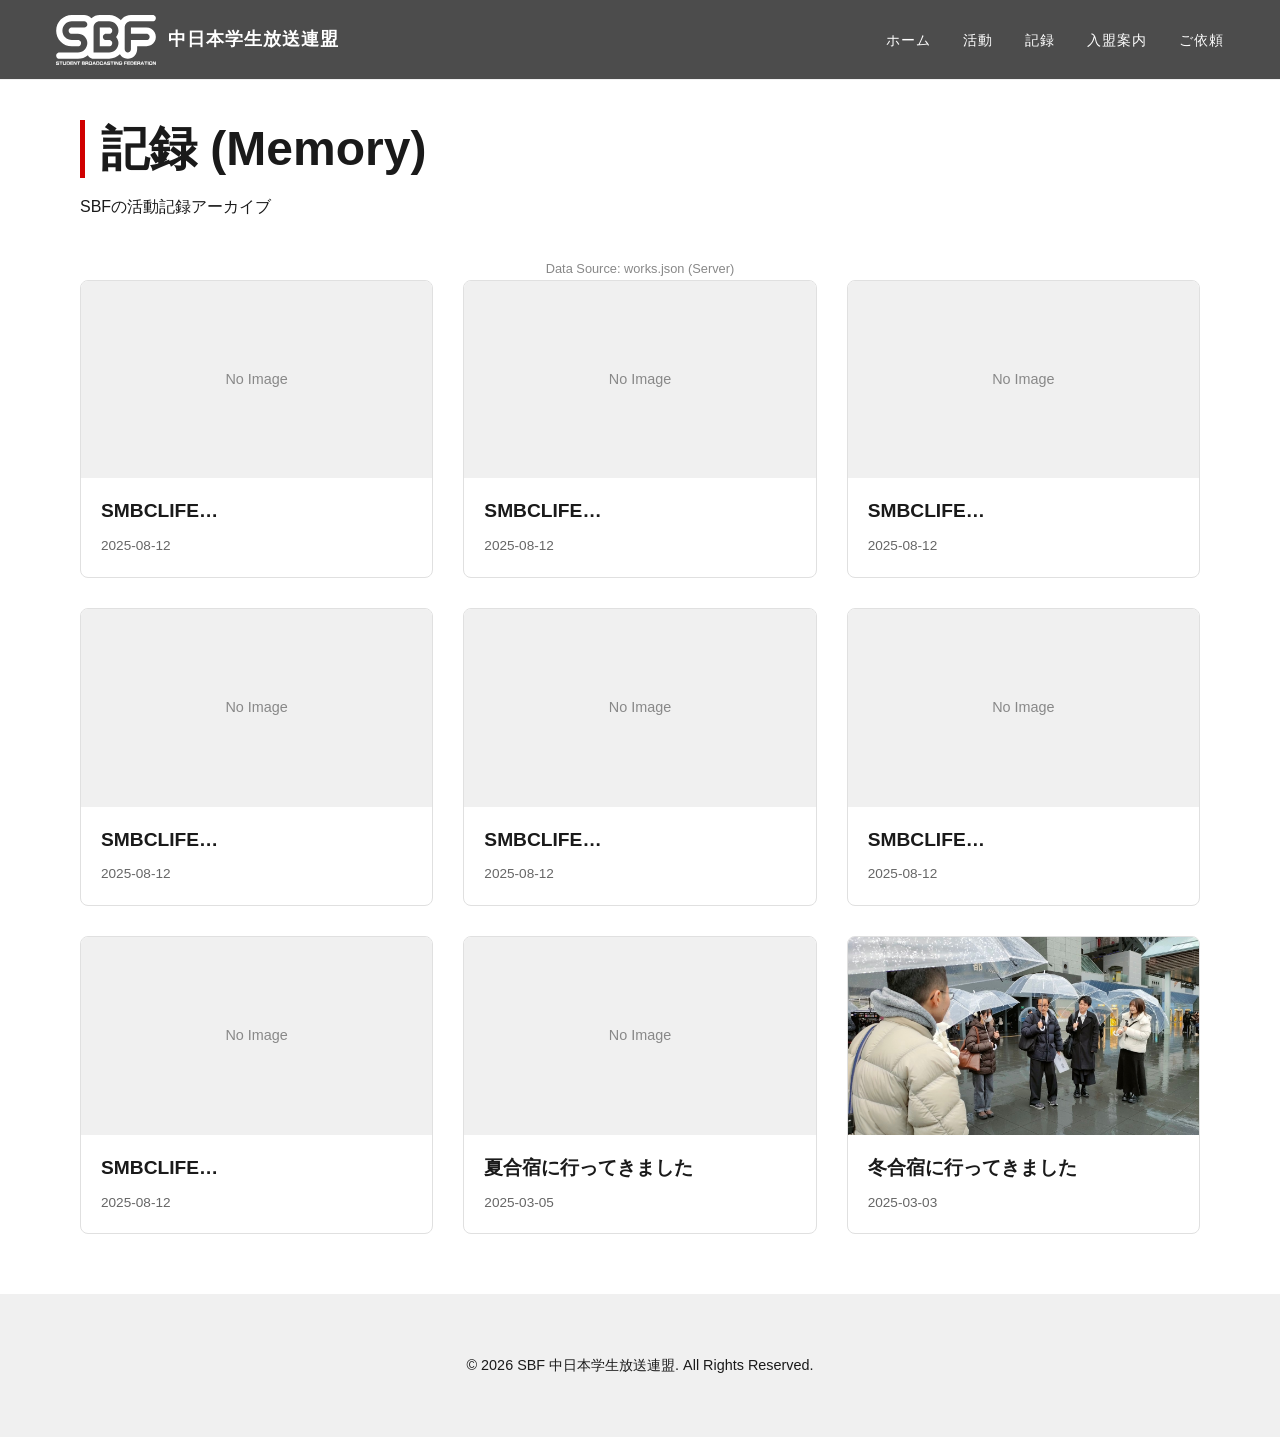
<file: memory/index.html>
<!DOCTYPE html>
<html lang="ja">

<head>
    <meta charset="UTF-8">
    <meta name="viewport" content="width=device-width, initial-scale=1.0">
    <title>記録 - SBF Memory</title>
    <link rel="stylesheet" href="../css/style.css">
    <link rel="stylesheet" href="memory.css">
</head>

<body>
    <header>
        <div class="container">
            <a href="../index.html" class="logo">
                <img src="../images/logo_toumei_white.svg" alt="SBF Logo" style="height: 50px; width: auto;">
                <span class="logo-text-ja">中日本学生放送連盟</span>
            </a>
            <button class="hamburger-menu" aria-label="Menu">
                <span></span>
                <span></span>
                <span></span>
            </button>
            <nav>
                <ul>
                    <li><a href="../index.html">ホーム</a></li>
                    <li class="dropdown">
                        <a href="../activity/index.html">活動</a>
                        <ul class="dropdown-menu">
                            <li><a href="../circles/announce.html">アナウンス研究会</a></li>
                            <li><a href="../circles/produce.html">プロデュース研究会</a></li>
                            <li><a href="../circles/technical.html">技術研究会</a></li>
                        </ul>
                    </li>
                    <li><a href="index.html">記録</a></li>
                    <li><a href="../guide/recruit.html">入盟案内</a></li>
                    <li><a href="../guide/request.html">ご依頼</a></li>
                </ul>
            </nav>
        </div>
    </header>

    <!-- Mobile Navigation (New Structure) -->
    <nav id="mobile-nav">
        <ul>
            <li><a href="../index.html">ホーム</a></li>
            <li><a href="../activity/index.html">活動</a></li>
            <li><a href="../circles/announce.html">アナウンス研究会</a></li>
            <li><a href="../circles/produce.html">プロデュース研究会</a></li>
            <li><a href="../circles/technical.html">技術研究会</a></li>
            <li><a href="../memory/index.html">記録</a></li>
            <li><a href="../guide/recruit.html">入盟案内</a></li>
            <li><a href="../guide/request.html">ご依頼</a></li>
        </ul>
    </nav>

    <div class="container" style="padding-top: 120px; padding-bottom: 60px;">
        <h1>記録 (Memory)</h1>
        <p style="margin-bottom: 40px;">SBFの活動記録アーカイブ</p>

        <div id="loading" class="text-center">Loading works...</div>
        <div id="error-message" class="text-center text-red" style="display: none;"></div>

        <div id="works-grid" class="works-grid">
            <!-- JS renders cards here -->
        </div>
    </div>

    <!-- Modal Container -->
    <div id="modal-overlay" class="modal-overlay">
        <div class="modal-content">
            <button id="modal-close" class="modal-close">&times;</button>
            <h2 id="modal-title">Title</h2>
            <p id="modal-date" class="text-gray" style="margin-bottom: 15px;">2024-01-01</p>
            <div id="modal-description" class="modal-description">
                <!-- Description content -->
            </div>
            <div id="modal-links" class="modal-links">
                <!-- Links -->
            </div>
        </div>
    </div>



    <footer>
        <div class="container text-center">
            <p>&copy; 2026 SBF 中日本学生放送連盟. All Rights Reserved.</p>
        </div>
    </footer>

    <script src="memory.js"></script>
    <script src="../js/main.js"></script>
</body>

</html>
</file>
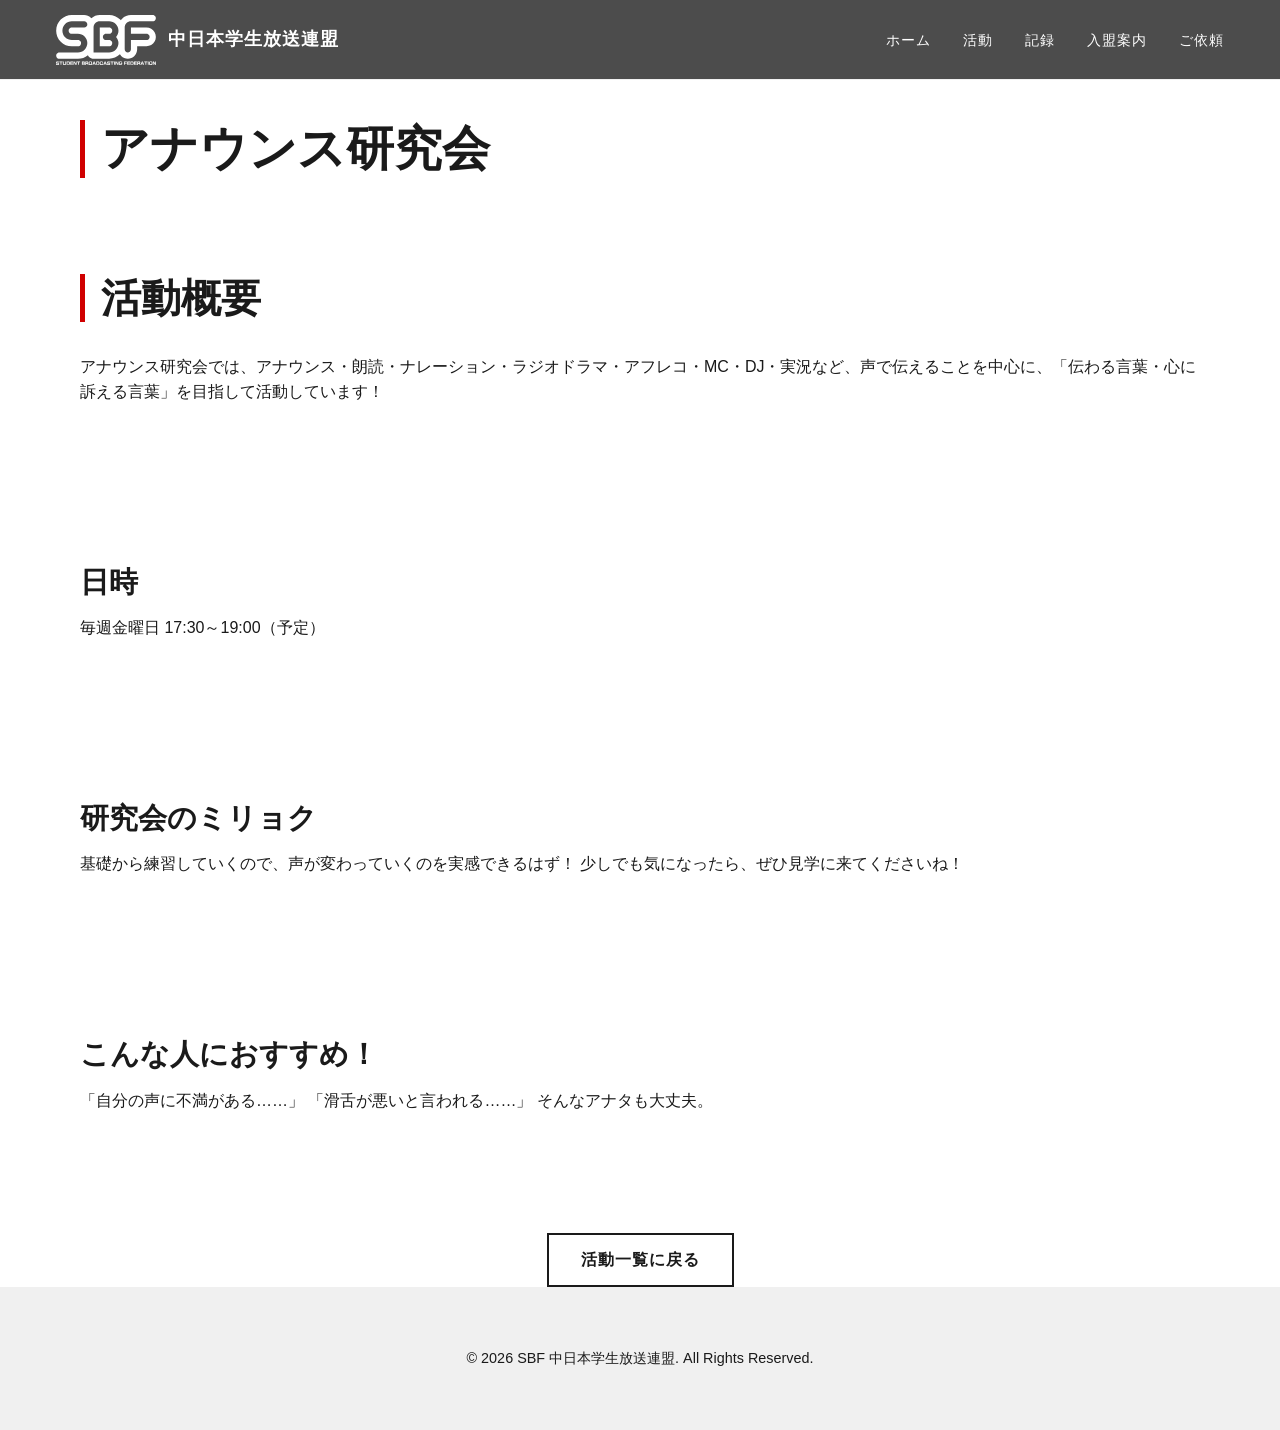
<file: circles/announce.html>
<!DOCTYPE html>
<html lang="ja">

<head>
    <meta charset="UTF-8">
    <meta name="viewport" content="width=device-width, initial-scale=1.0">
    <title>アナウンス研究会 - SBF</title>
    <link rel="stylesheet" href="../css/style.css">
</head>

<body>
    <header>
        <div class="container">
            <a href="../index.html" class="logo">
                <img src="../images/logo_toumei_white.svg" alt="SBF Logo" style="height: 50px; width: auto;">
                <span class="logo-text-ja">中日本学生放送連盟</span>
            </a>
            <button class="hamburger-menu" aria-label="Menu">
                <span></span>
                <span></span>
                <span></span>
            </button>
            <nav>
                <ul>
                    <li><a href="../index.html">ホーム</a></li>
                    <li class="dropdown">
                        <a href="../activity/index.html">活動</a>
                        <ul class="dropdown-menu">
                            <li><a href="announce.html">アナウンス研究会</a></li>
                            <li><a href="produce.html">プロデュース研究会</a></li>
                            <li><a href="technical.html">技術研究会</a></li>
                        </ul>
                    </li>
                    <li><a href="../memory/index.html">記録</a></li>
                    <li><a href="../guide/recruit.html">入盟案内</a></li>
                    <li><a href="../guide/request.html">ご依頼</a></li>
                </ul>
            </nav>
        </div>
    </header>

    <!-- Mobile Navigation (New Structure) -->
    <nav id="mobile-nav">
        <ul>
            <li><a href="../index.html">ホーム</a></li>
            <li><a href="../activity/index.html">活動</a></li>
            <li><a href="../circles/announce.html">アナウンス研究会</a></li>
            <li><a href="../circles/produce.html">プロデュース研究会</a></li>
            <li><a href="../circles/technical.html">技術研究会</a></li>
            <li><a href="../memory/index.html">記録</a></li>
            <li><a href="../guide/recruit.html">入盟案内</a></li>
            <li><a href="../guide/request.html">ご依頼</a></li>
        </ul>
    </nav>

    <div class="container" style="padding-top: 120px;">
        <h1>アナウンス研究会</h1>

        <section>
            <h2>活動概要</h2>
            <p>アナウンス研究会では、アナウンス・朗読・ナレーション・ラジオドラマ・アフレコ・MC・DJ・実況など、声で伝えることを中心に、「伝わる言葉・心に訴える言葉」を目指して活動しています！</p>
        </section>

        <section>
            <h3>日時</h3>
            <p>毎週金曜日 17:30～19:00（予定）</p>
        </section>

        <section>
            <h3>研究会のミリョク</h3>
            <p>基礎から練習していくので、声が変わっていくのを実感できるはず！ 少しでも気になったら、ぜひ見学に来てくださいね！</p>
        </section>

        <section>
            <h3>こんな人におすすめ！</h3>
            <p>「自分の声に不満がある……」 「滑舌が悪いと言われる……」 そんなアナタも大丈夫。</p>
        </section>

        <div style="margin-top: 40px; text-align: center;">
            <a href="../activity/index.html" class="btn">活動一覧に戻る</a>
        </div>
    </div>



    <footer>
        <div class="container text-center">
            <p>&copy; 2026 SBF 中日本学生放送連盟. All Rights Reserved.</p>
        </div>
    </footer>
    <script src="../js/main.js"></script>
</body>

</html>
</file>
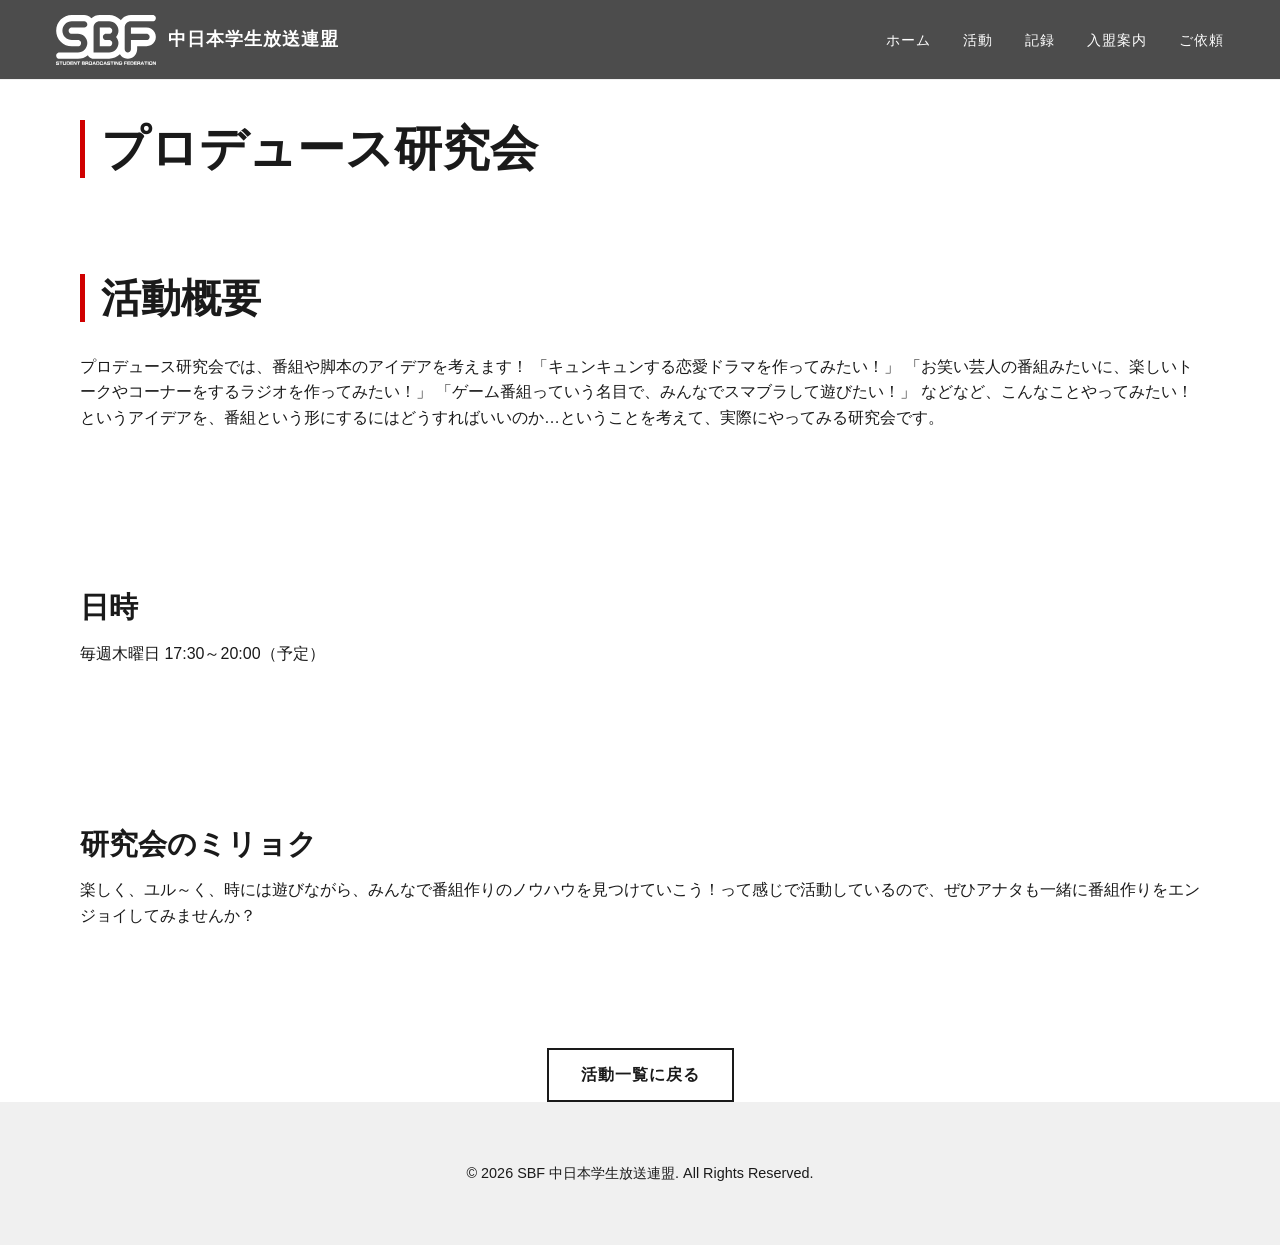
<file: circles/produce.html>
<!DOCTYPE html>
<html lang="ja">

<head>
    <meta charset="UTF-8">
    <meta name="viewport" content="width=device-width, initial-scale=1.0">
    <title>プロデュース研究会 - SBF</title>
    <link rel="stylesheet" href="../css/style.css">
</head>

<body>
    <header>
        <div class="container">
            <a href="../index.html" class="logo">
                <img src="../images/logo_toumei_white.svg" alt="SBF Logo" style="height: 50px; width: auto;">
                <span class="logo-text-ja">中日本学生放送連盟</span>
            </a>
            <button class="hamburger-menu" aria-label="Menu">
                <span></span>
                <span></span>
                <span></span>
            </button>
            <nav>
                <ul>
                    <li><a href="../index.html">ホーム</a></li>
                    <li class="dropdown">
                        <a href="../activity/index.html">活動</a>
                        <ul class="dropdown-menu">
                            <li><a href="announce.html">アナウンス研究会</a></li>
                            <li><a href="produce.html">プロデュース研究会</a></li>
                            <li><a href="technical.html">技術研究会</a></li>
                        </ul>
                    </li>
                    <li><a href="../memory/index.html">記録</a></li>
                    <li><a href="../guide/recruit.html">入盟案内</a></li>
                    <li><a href="../guide/request.html">ご依頼</a></li>
                </ul>
            </nav>
        </div>
    </header>

    <!-- Mobile Navigation (New Structure) -->
    <nav id="mobile-nav">
        <ul>
            <li><a href="../index.html">ホーム</a></li>
            <li><a href="../activity/index.html">活動</a></li>
            <li><a href="../circles/announce.html">アナウンス研究会</a></li>
            <li><a href="../circles/produce.html">プロデュース研究会</a></li>
            <li><a href="../circles/technical.html">技術研究会</a></li>
            <li><a href="../memory/index.html">記録</a></li>
            <li><a href="../guide/recruit.html">入盟案内</a></li>
            <li><a href="../guide/request.html">ご依頼</a></li>
        </ul>
    </nav>

    <div class="container" style="padding-top: 120px;">
        <h1>プロデュース研究会</h1>

        <section>
            <h2>活動概要</h2>
            <p>プロデュース研究会では、番組や脚本のアイデアを考えます！ 「キュンキュンする恋愛ドラマを作ってみたい！」 「お笑い芸人の番組みたいに、楽しいトークやコーナーをするラジオを作ってみたい！」
                「ゲーム番組っていう名目で、みんなでスマブラして遊びたい！」 などなど、こんなことやってみたい！というアイデアを、番組という形にするにはどうすればいいのか…ということを考えて、実際にやってみる研究会です。
            </p>
        </section>

        <section>
            <h3>日時</h3>
            <p>毎週木曜日 17:30～20:00（予定）</p>
        </section>

        <section>
            <h3>研究会のミリョク</h3>
            <p>楽しく、ユル～く、時には遊びながら、みんなで番組作りのノウハウを見つけていこう！って感じで活動しているので、ぜひアナタも一緒に番組作りをエンジョイしてみませんか？</p>
        </section>

        <div style="margin-top: 40px; text-align: center;">
            <a href="../activity/index.html" class="btn">活動一覧に戻る</a>
        </div>
    </div>



    <footer>
        <div class="container text-center">
            <p>&copy; 2026 SBF 中日本学生放送連盟. All Rights Reserved.</p>
        </div>
    </footer>
    <script src="../js/main.js"></script>
</body>

</html>
</file>
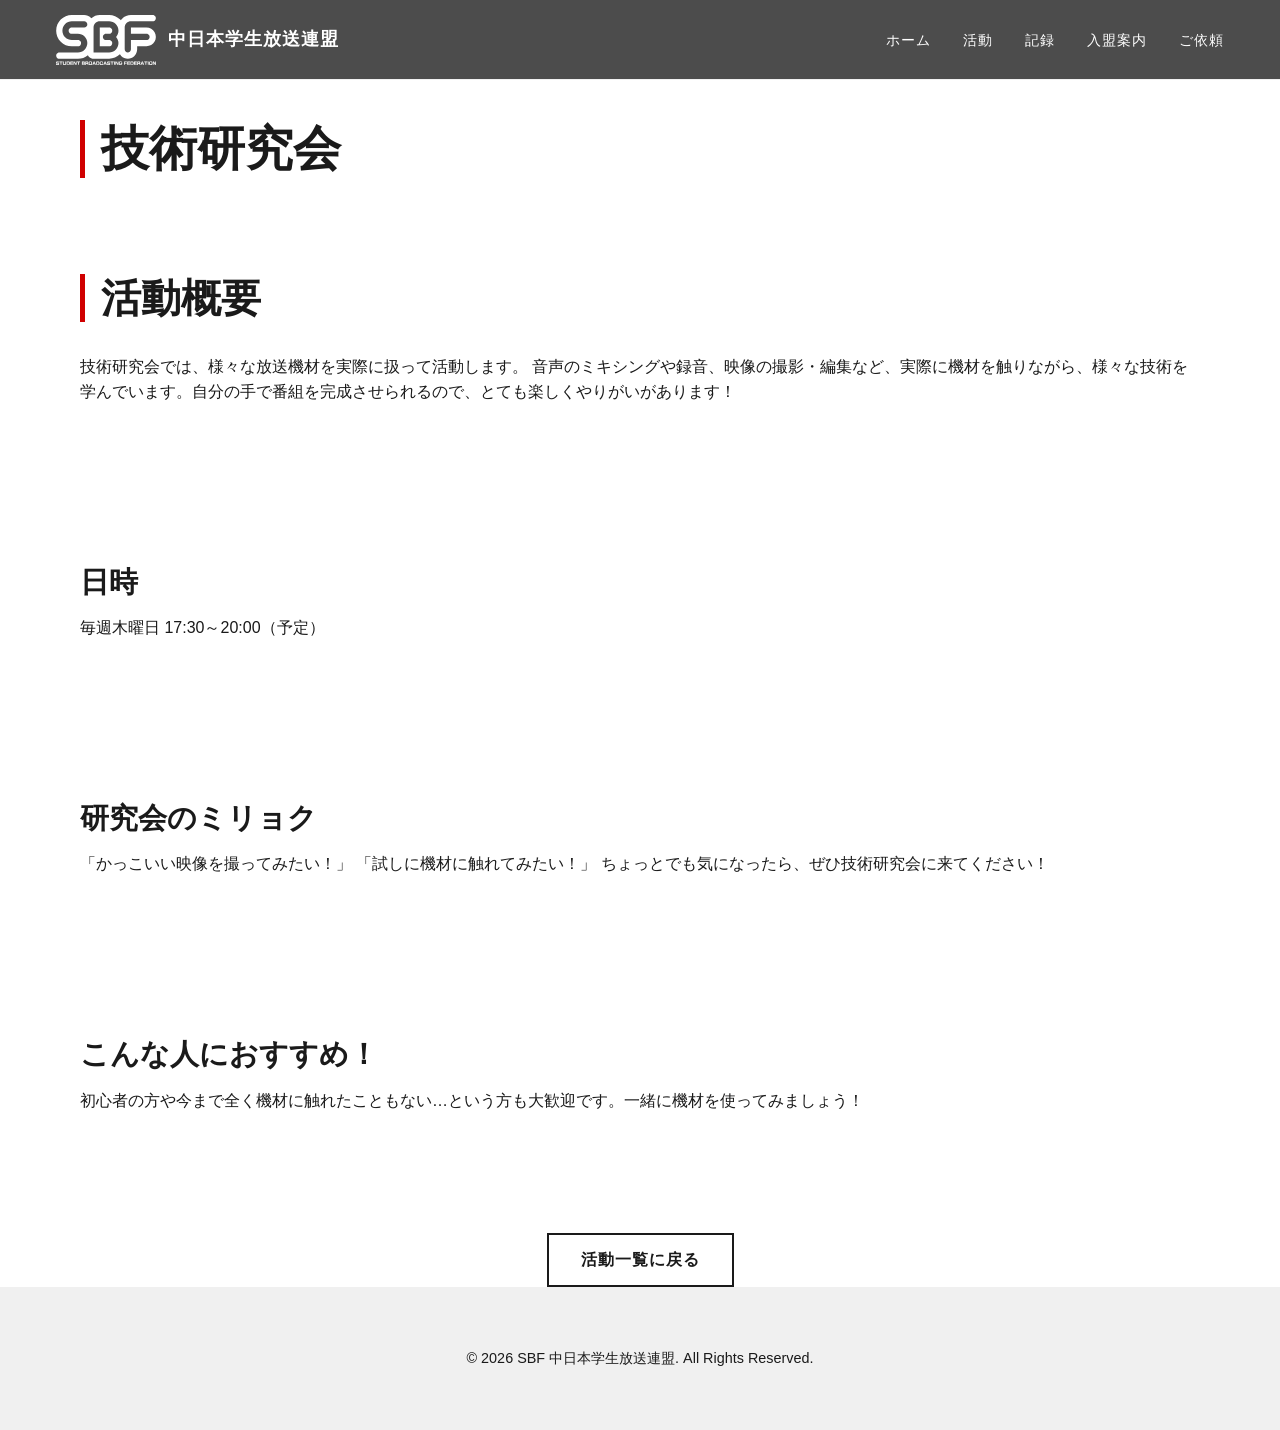
<file: circles/technical.html>
<!DOCTYPE html>
<html lang="ja">

<head>
    <meta charset="UTF-8">
    <meta name="viewport" content="width=device-width, initial-scale=1.0">
    <title>技術研究会 - SBF</title>
    <link rel="stylesheet" href="../css/style.css">
</head>

<body>
    <header>
        <div class="container">
            <a href="../index.html" class="logo">
                <img src="../images/logo_toumei_white.svg" alt="SBF Logo" style="height: 50px; width: auto;">
                <span class="logo-text-ja">中日本学生放送連盟</span>
            </a>
            <button class="hamburger-menu" aria-label="Menu">
                <span></span>
                <span></span>
                <span></span>
            </button>
            <nav>
                <ul>
                    <li><a href="../index.html">ホーム</a></li>
                    <li class="dropdown">
                        <a href="../activity/index.html">活動</a>
                        <ul class="dropdown-menu">
                            <li><a href="announce.html">アナウンス研究会</a></li>
                            <li><a href="produce.html">プロデュース研究会</a></li>
                            <li><a href="technical.html">技術研究会</a></li>
                        </ul>
                    </li>
                    <li><a href="../memory/index.html">記録</a></li>
                    <li><a href="../guide/recruit.html">入盟案内</a></li>
                    <li><a href="../guide/request.html">ご依頼</a></li>
                </ul>
            </nav>
        </div>
    </header>

    <!-- Mobile Navigation (New Structure) -->
    <nav id="mobile-nav">
        <ul>
            <li><a href="../index.html">ホーム</a></li>
            <li><a href="../activity/index.html">活動</a></li>
            <li><a href="../circles/announce.html">アナウンス研究会</a></li>
            <li><a href="../circles/produce.html">プロデュース研究会</a></li>
            <li><a href="../circles/technical.html">技術研究会</a></li>
            <li><a href="../memory/index.html">記録</a></li>
            <li><a href="../guide/recruit.html">入盟案内</a></li>
            <li><a href="../guide/request.html">ご依頼</a></li>
        </ul>
    </nav>

    <div class="container" style="padding-top: 120px;">
        <h1>技術研究会</h1>

        <section>
            <h2>活動概要</h2>
            <p>技術研究会では、様々な放送機材を実際に扱って活動します。
                音声のミキシングや録音、映像の撮影・編集など、実際に機材を触りながら、様々な技術を学んでいます。自分の手で番組を完成させられるので、とても楽しくやりがいがあります！</p>
        </section>

        <section>
            <h3>日時</h3>
            <p>毎週木曜日 17:30～20:00（予定）</p>
        </section>

        <section>
            <h3>研究会のミリョク</h3>
            <p>「かっこいい映像を撮ってみたい！」 「試しに機材に触れてみたい！」 ちょっとでも気になったら、ぜひ技術研究会に来てください！</p>
        </section>

        <section>
            <h3>こんな人におすすめ！</h3>
            <p>初心者の方や今まで全く機材に触れたこともない…という方も大歓迎です。一緒に機材を使ってみましょう！</p>
        </section>

        <div style="margin-top: 40px; text-align: center;">
            <a href="../activity/index.html" class="btn">活動一覧に戻る</a>
        </div>
    </div>



    <footer>
        <div class="container text-center">
            <p>&copy; 2026 SBF 中日本学生放送連盟. All Rights Reserved.</p>
        </div>
    </footer>
    <script src="../js/main.js"></script>
</body>

</html>
</file>
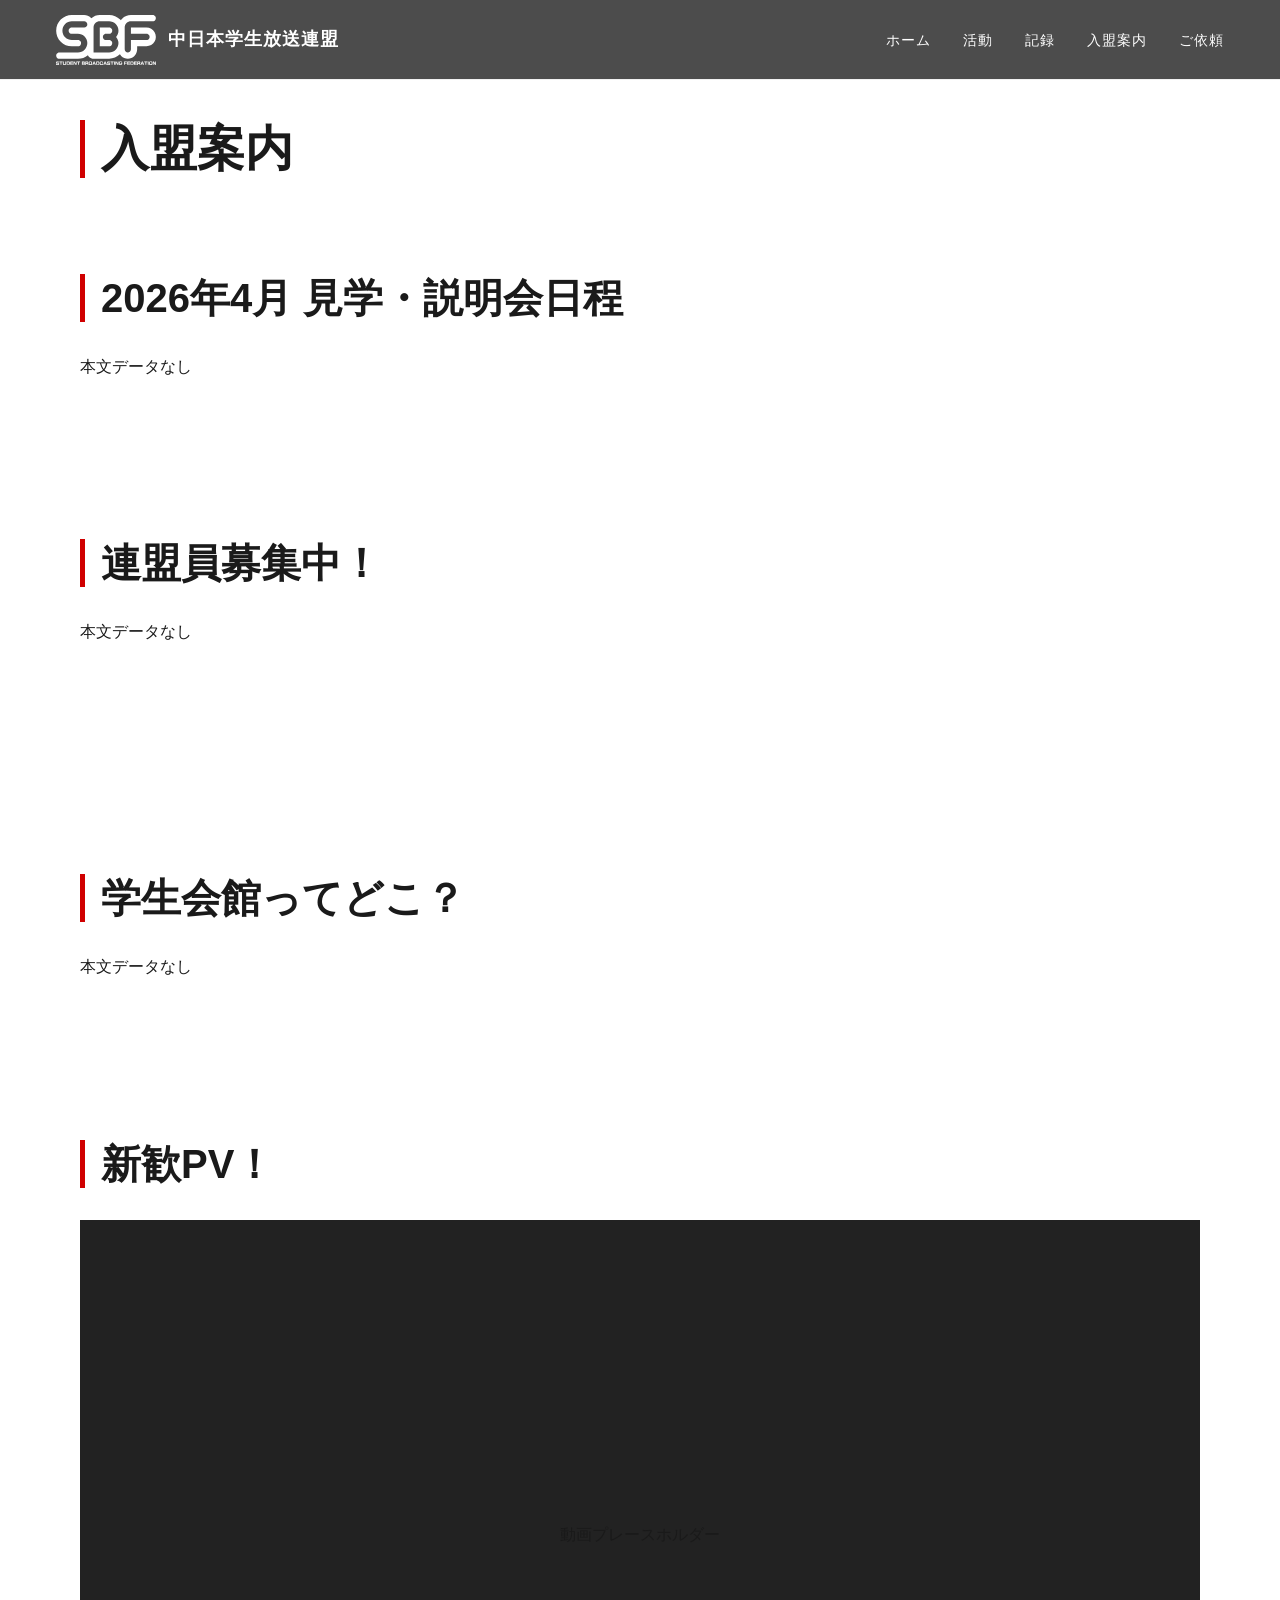
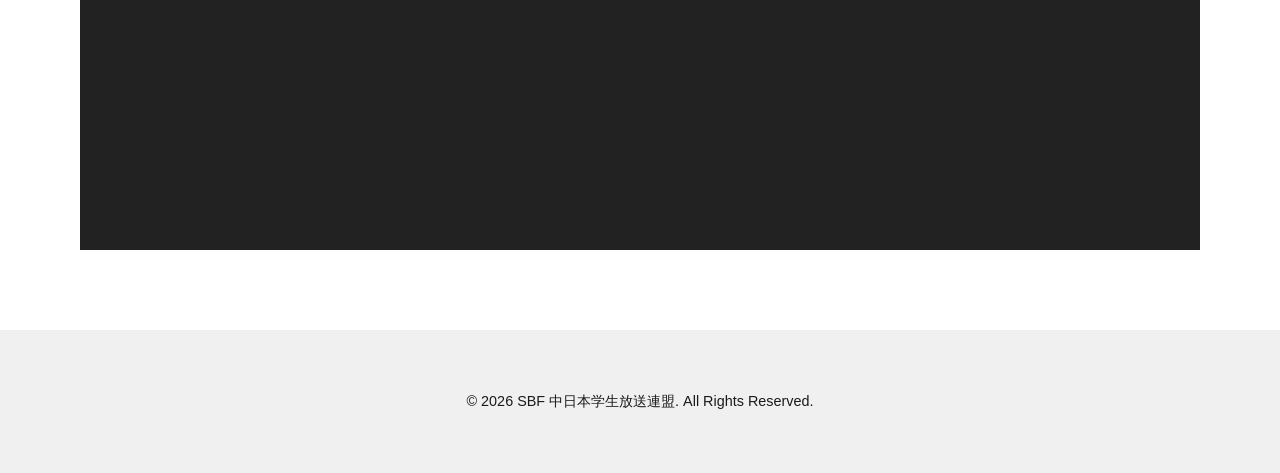
<file: guide/recruit.html>
<!DOCTYPE html>
<html lang="ja">

<head>
    <meta charset="UTF-8">
    <meta name="viewport" content="width=device-width, initial-scale=1.0">
    <title>入盟案内 - SBF</title>
    <link rel="stylesheet" href="../css/style.css">
    <link rel="stylesheet" href="https://cdnjs.cloudflare.com/ajax/libs/font-awesome/6.4.0/css/all.min.css">
</head>

<body>
    <header>
        <div class="container">
            <a href="../index.html" class="logo">
                <img src="../images/logo_toumei_white.svg" alt="SBF Logo" style="height: 50px; width: auto;">
                <span class="logo-text-ja">中日本学生放送連盟</span>
            </a>
            <button class="hamburger-menu" aria-label="Menu">
                <span></span>
                <span></span>
                <span></span>
            </button>
            <nav>
                <ul>
                    <li><a href="../index.html">ホーム</a></li>
                    <li class="dropdown">
                        <a href="../activity/index.html">活動</a>
                        <ul class="dropdown-menu">
                            <li><a href="../circles/announce.html">アナウンス研究会</a></li>
                            <li><a href="../circles/produce.html">プロデュース研究会</a></li>
                            <li><a href="../circles/technical.html">技術研究会</a></li>
                        </ul>
                    </li>
                    <li><a href="../memory/index.html">記録</a></li>
                    <li><a href="recruit.html">入盟案内</a></li>
                    <li><a href="request.html">ご依頼</a></li>
                </ul>
            </nav>
        </div>
    </header>

    <!-- Mobile Navigation (New Structure) -->
    <nav id="mobile-nav">
        <ul>
            <li><a href="../index.html">ホーム</a></li>
            <li><a href="../activity/index.html">活動</a></li>
            <li><a href="../circles/announce.html">アナウンス研究会</a></li>
            <li><a href="../circles/produce.html">プロデュース研究会</a></li>
            <li><a href="../circles/technical.html">技術研究会</a></li>
            <li><a href="../memory/index.html">記録</a></li>
            <li><a href="../guide/recruit.html">入盟案内</a></li>
            <li><a href="../guide/request.html">ご依頼</a></li>
        </ul>
    </nav>

    <div class="container" style="padding-top: 120px;">
        <h1>入盟案内</h1>

        <section>
            <h2>2026年4月 見学・説明会日程</h2>
            <p>本文データなし</p>
        </section>

        <section>
            <h2>連盟員募集中！</h2>
            <p>本文データなし</p>
            <div style="margin-top: 20px; display: flex; gap: 20px; align-items: center;">
                <a href="https://www.instagram.com/sbf_renmei?igsh=MW82azhxNjhtOTZ4" target="_blank">
                    <i class="fa-brands fa-instagram" style="font-size: 3rem; color: var(--color-white);"></i>
                </a>
                <a href="#" target="_blank">
                    <i class="fa-brands fa-line" style="font-size: 3rem; color: var(--color-white);"></i>
                </a>
            </div>
        </section>

        <section>
            <h2>学生会館ってどこ？</h2>
            <p>本文データなし</p>
        </section>

        <section>
            <h2>新歓PV！</h2>
            <div
                style="background: #222; width: 100%; aspect-ratio: 16/9; display: flex; align-items: center; justify-content: center;">
                <p>動画プレースホルダー</p>
            </div>
        </section>
    </div>



    <footer>
        <div class="container text-center">
            <p>&copy; 2026 SBF 中日本学生放送連盟. All Rights Reserved.</p>
        </div>
    </footer>
    <script src="../js/main.js"></script>
</body>

</html>
</file>
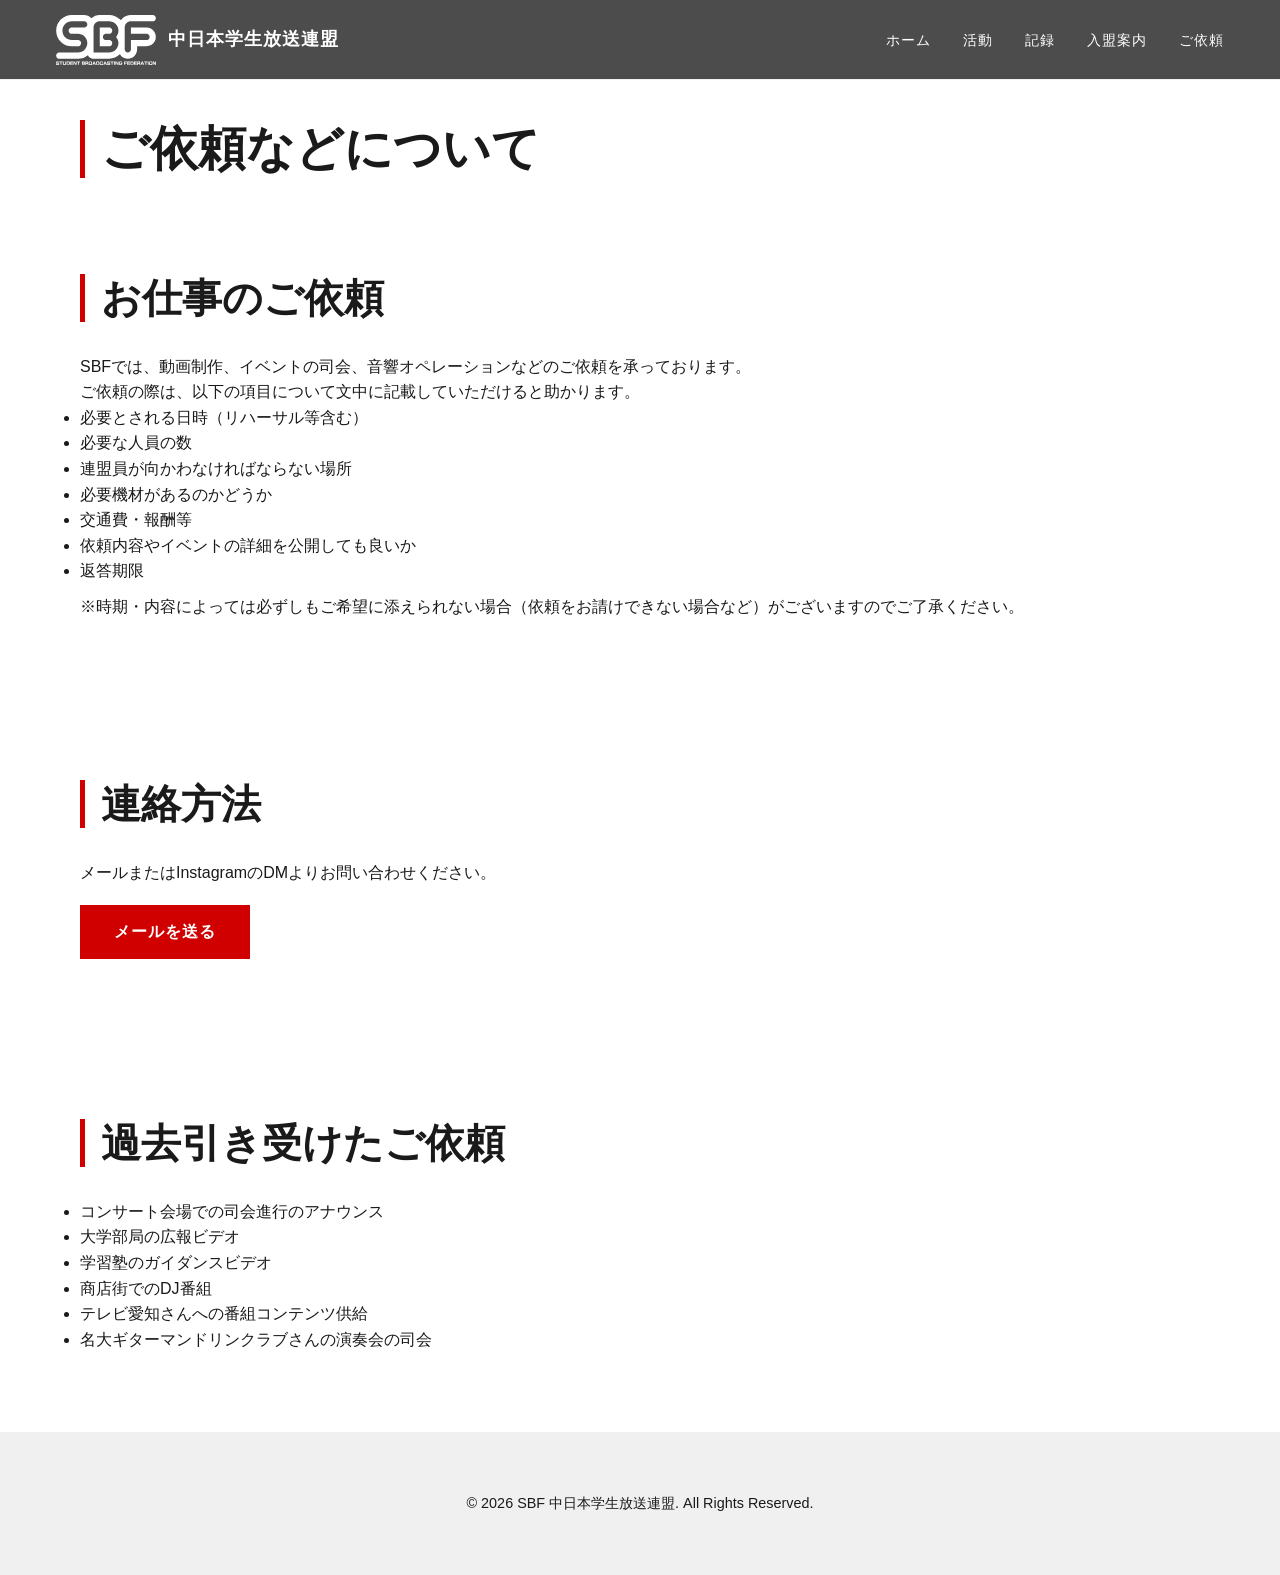
<file: guide/request.html>
<!DOCTYPE html>
<html lang="ja">

<head>
    <meta charset="UTF-8">
    <meta name="viewport" content="width=device-width, initial-scale=1.0">
    <title>ご依頼などについて - SBF</title>
    <link rel="stylesheet" href="../css/style.css">
    <link rel="stylesheet" href="https://cdnjs.cloudflare.com/ajax/libs/font-awesome/6.4.0/css/all.min.css">
</head>

<body>
    <header>
        <div class="container">
            <a href="../index.html" class="logo">
                <img src="../images/logo_toumei_white.svg" alt="SBF Logo" style="height: 50px; width: auto;">
                <span class="logo-text-ja">中日本学生放送連盟</span>
            </a>
            <button class="hamburger-menu" aria-label="Menu">
                <span></span>
                <span></span>
                <span></span>
            </button>
            <nav>
                <ul>
                    <li><a href="../index.html">ホーム</a></li>
                    <li class="dropdown">
                        <a href="../activity/index.html">活動</a>
                        <ul class="dropdown-menu">
                            <li><a href="../circles/announce.html">アナウンス研究会</a></li>
                            <li><a href="../circles/produce.html">プロデュース研究会</a></li>
                            <li><a href="../circles/technical.html">技術研究会</a></li>
                        </ul>
                    </li>
                    <li><a href="../memory/index.html">記録</a></li>
                    <li><a href="recruit.html">入盟案内</a></li>
                    <li><a href="request.html">ご依頼</a></li>
                </ul>
            </nav>
        </div>
    </header>

    <!-- Mobile Navigation (New Structure) -->
    <nav id="mobile-nav">
        <ul>
            <li><a href="../index.html">ホーム</a></li>
            <li><a href="../activity/index.html">活動</a></li>
            <li><a href="../circles/announce.html">アナウンス研究会</a></li>
            <li><a href="../circles/produce.html">プロデュース研究会</a></li>
            <li><a href="../circles/technical.html">技術研究会</a></li>
            <li><a href="../memory/index.html">記録</a></li>
            <li><a href="../guide/recruit.html">入盟案内</a></li>
            <li><a href="../guide/request.html">ご依頼</a></li>
        </ul>
    </nav>

    <div class="container" style="padding-top: 120px;">
        <h1>ご依頼などについて</h1>

        <section>
            <h2>お仕事のご依頼</h2>
            <p>SBFでは、動画制作、イベントの司会、音響オペレーションなどのご依頼を承っております。</p>
            <p>ご依頼の際は、以下の項目について文中に記載していただけると助かります。</p>
            <ul>
                <li>必要とされる日時（リハーサル等含む）</li>
                <li>必要な人員の数</li>
                <li>連盟員が向かわなければならない場所</li>
                <li>必要機材があるのかどうか</li>
                <li>交通費・報酬等</li>
                <li>依頼内容やイベントの詳細を公開しても良いか</li>
                <li>返答期限</li>
            </ul>
            <p style="margin-top: 10px;">※時期・内容によっては必ずしもご希望に添えられない場合（依頼をお請けできない場合など）がございますのでご了承ください。
            </p>
        </section>

        <section>
            <h2>連絡方法</h2>
            <p>メールまたはInstagramのDMよりお問い合わせください。</p>
            <div style="margin-top: 20px; display: flex; gap: 20px; align-items: center;">
                <a href="mailto:info@example.com" class="btn btn-primary">メールを送る</a>
                <a href="https://www.instagram.com/sbf_renmei?igsh=MW82azhxNjhtOTZ4" target="_blank">
                    <i class="fa-brands fa-instagram" style="font-size: 3rem; color: var(--color-white);"></i>
                </a>
            </div>
        </section>

        <section>
            <h2>過去引き受けたご依頼</h2>
            <ul>
                <li>コンサート会場での司会進行のアナウンス</li>
                <li>大学部局の広報ビデオ</li>
                <li>学習塾のガイダンスビデオ</li>
                <li>商店街でのDJ番組</li>
                <li>テレビ愛知さんへの番組コンテンツ供給</li>
                <li>名大ギターマンドリンクラブさんの演奏会の司会</li>
            </ul>
        </section>
    </div>



    <footer>
        <div class="container text-center">
            <p>&copy; 2026 SBF 中日本学生放送連盟. All Rights Reserved.</p>
        </div>
    </footer>
    <script src="../js/main.js"></script>
</body>

</html>
</file>
<file: css/style.css>
@import 'timeline.css';

:root {
  /* Color Palette - Strict Black, White, Red */
  --color-black: #1a1a1a;
  --color-white: #FFFFFF;
  --color-red: #D00000;
  --color-gray: #f0f0f0;
  /* Light gray for backgrounds/borders */
  --text-main: #1a1a1a;
  --bg-main: #FFFFFF;

  /* Typography */
  --font-main: "Helvetica Neue", Arial, "Hiragino Kaku Gothic ProN", "Hiragino Sans", Meiryo, sans-serif;
  --font-logo: "Impact", "Arial Black", sans-serif;

  /* Spacing */
  --spacing-sm: 8px;
  --spacing-md: 16px;
  --spacing-lg: 32px;
  --spacing-xl: 64px;

  /* Layout */
  --header-height: 80px;
  --max-width: 1200px;
}

* {
  box-sizing: border-box;
  margin: 0;
  padding: 0;
}

html {
  background-color: var(--bg-main);
  overflow-x: hidden;
  /* Fix: Prevent horizontal scroll (root level) */
  width: 100%;
}

body {
  background-color: var(--bg-main);
  color: var(--text-main);
  font-family: var(--font-main);
  line-height: 1.6;
  -webkit-font-smoothing: antialiased;
  overflow-x: hidden;
  /* Fix: Prevent horizontal scroll (body level) */
  width: 100%;
  position: relative;
  /* Ensure overflow hidden context works */
}

body> :not(header) {
  animation: pageFadeIn 1.2s ease-out 0.2s backwards;
}

@keyframes pageFadeIn {
  from {
    opacity: 0;
  }

  to {
    opacity: 1;
  }
}

a {
  color: var(--text-main);
  text-decoration: none;
  transition: color 0.3s ease;
}

a:hover {
  color: var(--color-red);
}

img {
  max-width: 100%;
  display: block;
}

/* Utilities */
.container {
  width: 90%;
  max-width: var(--max-width);
  margin: 0 auto;
  padding: 0 var(--spacing-md);
}

.text-center {
  text-align: center;
}

.text-red {
  color: var(--color-red);
}

.bg-black {
  background-color: var(--color-black);
  color: var(--color-white);
}

.bg-white {
  background-color: var(--color-white);
  color: var(--color-black);
}

/* Buttons */
.btn {
  display: inline-block;
  padding: 12px 32px;
  border: 2px solid var(--text-main);
  color: var(--text-main);
  font-weight: bold;
  letter-spacing: 1px;
  transition: all 0.3s ease;
  background: transparent;
  cursor: pointer;
}

.btn:hover {
  background-color: var(--color-red);
  border-color: var(--color-red);
  color: var(--color-white);
}

.btn-primary {
  background-color: var(--color-red);
  border-color: var(--color-red);
  color: var(--color-white);
}

.btn-primary:hover {
  background-color: transparent;
  color: var(--color-red);
}

/* Header */
header {
  position: fixed;
  top: 0;
  left: 0;
  width: 100%;
  height: var(--header-height);
  background-color: rgba(45, 45, 45, 0.85);
  /* Lighter Black (Dark Gray) */
  backdrop-filter: blur(5px);
  z-index: 2002;
  /* Fix: Ensure header stays above mobile nav (1900) */
  display: flex;
  align-items: center;
  border-bottom: 1px solid var(--color-gray);
}

header .container {
  display: flex;
  justify-content: space-between;
  align-items: center;
  width: 100%;
}


.logo {
  font-family: var(--font-logo);
  font-size: 2rem;
  font-weight: bold;
  letter-spacing: 2px;
  color: var(--color-white);
  /* White text for logo */
  display: flex;
  /* Ensure alignment */
  align-items: center;
}

.logo img {
  /* No filter needed for white logo on black header */
  filter: none;
}

.logo span {
  color: var(--color-red);
}

.logo-text-ja {
  font-size: 1.1rem;
  margin-left: 12px;
  color: var(--color-white) !important;
  font-weight: bold;
  letter-spacing: 1px;
}

nav ul {
  display: flex;
  list-style: none;
  gap: var(--spacing-lg);
}

nav a {
  font-size: 0.9rem;
  text-transform: uppercase;
  letter-spacing: 1px;
  position: relative;
  color: var(--color-white);
  /* White links */
}

nav a::after {
  content: '';
  position: absolute;
  bottom: -4px;
  left: 0;
  width: 0;
  height: 2px;
  background-color: var(--color-red);
  transition: width 0.3s ease;
}

nav a:hover::after {
  width: 100%;
}

/* Dropdown Navigation */
.dropdown {
  position: relative;
}

.dropdown-menu {
  position: absolute;
  top: 100%;
  left: 0;
  background-color: rgba(45, 45, 45, 0.85);
  /* Matches Header */
  min-width: 200px;
  list-style: none;
  padding: var(--spacing-sm) 0;
  display: none;
  flex-direction: column;
  gap: 0;
  border-top: 2px solid var(--color-red);
  box-shadow: 0 5px 15px rgba(0, 0, 0, 0.5);
  z-index: 1001;
}

.dropdown:hover .dropdown-menu {
  display: flex;
}

.dropdown-menu li {
  width: 100%;
}

.dropdown-menu a {
  display: block;
  padding: 10px 20px;
  color: var(--color-white);
  /* White text */
  text-decoration: none;
  font-size: 0.85rem;
  transition: background-color 0.2s ease;
  white-space: nowrap;
}

.dropdown-menu a:hover {
  background-color: var(--color-red);
  color: var(--color-white);
}

.dropdown-menu a::after {
  display: none;
}

/* Typography styles */
h1,
h2,
h3 {
  font-weight: 700;
  line-height: 1.2;
}

h1 {
  font-size: 3rem;
  margin-bottom: var(--spacing-md);
  border-left: 5px solid var(--color-red);
  padding-left: var(--spacing-md);
}

h2 {
  font-size: 2.5rem;
  margin-bottom: var(--spacing-lg);
  border-left: 5px solid var(--color-red);
  padding-left: var(--spacing-md);
}

h3 {
  font-size: 1.8rem;
  margin-bottom: var(--spacing-md);
}

/* Section Spacing */
section {
  padding: 80px 0;
}

/* SNS Icons - Uniform Sizing & Color */
.sns-icon {
  height: 48px;
  width: 48px;
  object-fit: contain;
  transition: transform 0.3s ease;
  /* NO filter needed for black icons on white if original is black, 
     but assuming original might be black. 
     If original is white, we need invert. 
     Safe bet: if original was black and we had invert(1) for dark mode, remove invert.
     Let's assume we want them BLACK now. */
}

.sns-icon:hover {
  transform: scale(1.1);
}

/* Font Awesome Icon to match */
.fa-brands {
  font-size: 48px;
  color: var(--text-main);
  transition: transform 0.3s ease;
  display: inline-block;
}

/* SNS Links Container */
.sns-links {
  display: flex;
  gap: 30px;
  align-items: center;
  flex-wrap: wrap;
  /* Safety wrap */
  justify-content: center;
  /* Center items */
}

@media (max-width: 480px) {
  .sns-links {
    gap: 20px;
    /* Comfortable gap */
  }

  .sns-links a {
    /* 
      Force 3 items per row logic:
      30% * 3 = 90% space taken, leaving 10% for gaps.
      This forces the 4th item to the next line.
    */
    width: 28%;
    display: flex;
    justify-content: center;
  }

  .sns-links .fa-brands {
    font-size: 40px;
    /* Larger icons as requested */
  }
}

/* Animations */
@keyframes fadeInUp {
  from {
    opacity: 0;
    transform: translateY(20px);
  }

  to {
    opacity: 1;
    transform: translateY(0);
  }
}

/* Hero Logo - Invert color for white background if it's a white logo */
.hero-logo {
  max-width: 80%;
  width: 500px;
  height: auto;
  filter: invert(1);
  /* Turns white logo to black */
}

/* Utility Classes */
/* Scroll Animation Classes */
.fade-in-up {
  opacity: 0;
  transform: translateY(20px);
  transition: opacity 0.8s ease-out, transform 0.8s ease-out;
}

.fade-in-up.in-view {
  opacity: 1;
  transform: translateY(0);
}

/* Apply to elements */
/* Apply to elements - These will be added via HTML classes */

/* Delay animations slightly for staggered effect if needed, but keeping simple for now */

/* Premium Hover Effects */
.card:hover,
.work-card:hover {
  transform: translateY(-5px);
  box-shadow: 0 10px 30px rgba(0, 0, 0, 0.1);
  /* Lighter shadow for light theme */
  transition: all 0.3s ease;
}

.btn:hover {
  box-shadow: 0 5px 15px rgba(0, 0, 0, 0.1);
  transform: translateY(-2px);
}

.btn-primary:hover {
  box-shadow: 0 5px 15px rgba(208, 0, 0, 0.3);
}

/* Footer */
/* Footer */
footer {
  background-color: var(--color-gray);
  /* Slight off-white/gray */
  padding: 60px 0;
  border-top: none;
  font-size: 0.9rem;
  color: var(--text-main);
}

/* =========================================
   Mobile Hamburger Menu
   ========================================= */
.hamburger-menu {
  display: none;
  background: none;
  border: none;
  cursor: pointer;
  padding: 10px;
  z-index: 2000;
  flex-direction: column;
  justify-content: space-around;
  width: 40px;
  height: 40px;
}

.hamburger-menu span {
  display: block;
  width: 100%;
  height: 3px;
  background-color: var(--color-white);
  /* Fixed: Visible on dark header */
  border-radius: 0;
  /* Fix: Sharp edges, not handwritten style */
  transition: all 0.3s ease;
}

/* Hide mobile nav heavily on desktop */
#mobile-nav {
  display: none;
}

@media (max-width: 768px) {
  .hamburger-menu {
    display: flex;
    /* Removed position: fixed to allow flexbox centering in header */
    z-index: 2001;
    /* Keep high priority */
  }

  /* Hide default nav on mobile */
  /* Hide default nav on mobile */
  header nav {
    display: none;
  }

  /* =========================================
     Mobile Navigation (Separate Structure)
     ========================================= */
  #mobile-nav {
    position: fixed;
    top: 0;
    left: 0;
    width: 100%;
    height: 100vh;
    background-color: rgba(30, 30, 30, 0.98);
    backdrop-filter: blur(10px);
    z-index: 1900;
    display: flex;
    flex-direction: column;
    justify-content: flex-start;
    align-items: center;
    padding-top: 120px;
    /* Reduced from 100px */
    padding-bottom: 20px;
    /* Reduced from 50px */
    overflow-y: auto;

    opacity: 0;
    visibility: hidden;
    transition: all 0.3s ease;
  }

  /* Fix: Prevent overlapping logo text on small screens */
  @media (max-width: 480px) {
    .logo-text-ja {
      display: block;
      /* Ensure visible */
      font-size: 0.9rem;
      /* Smaller than original (1.1) but visible */
      margin-left: 8px;
    }
  }

  #mobile-nav.active {
    opacity: 1;
    visibility: visible;
  }

  #mobile-nav ul {
    list-style: none;
    text-align: center;
    width: 100%;
    padding: 0;
    margin: 0;
    display: flex;
    /* Ensure it's flex */
    flex-direction: column;
    /* Fix: Stack items vertically */
    gap: 0;
    /* Fix: Remove inherited gap from global nav ul */
  }

  #mobile-nav li {
    margin: 10px 0;
    /* Reduced from 15px */
    width: 100%;
  }

  #mobile-nav a {
    color: var(--color-white);
    text-decoration: none;
    font-size: 1.1rem;
    /* Reverted to 1.1rem */
    font-weight: bold;
    display: block;
    width: 100%;
    padding: 5px 0;
    /* Add slight padding for touch target */
  }

  /* Prevent body scroll */
  body.menu-open {
    overflow: hidden;
  }

  /* Hamburger Animation */
  /* Hamburger Animation - Perfect Center Cross */
  .hamburger-menu {
    position: relative;
    /* Context for absolute positioning */
  }

  .hamburger-menu span {
    position: absolute;
    left: 10%;
    /* 4px padding-ish */
    width: 80%;
    /* 32px width inside 40px box */
    height: 3px;
    background-color: var(--color-white);
    border-radius: 0;
    transition: all 0.3s ease;
  }

  /* Default State (Hamburger) */
  .hamburger-menu span:nth-child(1) {
    top: 25%;
  }

  .hamburger-menu span:nth-child(2) {
    top: 50%;
    transform: translateY(-50%);
  }

  .hamburger-menu span:nth-child(3) {
    bottom: 25%;
  }

  /* Active State (X Cross) */
  .hamburger-menu.active span:nth-child(1) {
    top: 50%;
    transform: translateY(-50%) rotate(45deg);
  }

  .hamburger-menu.active span:nth-child(2) {
    opacity: 0;
  }

  .hamburger-menu.active span:nth-child(3) {
    top: 50%;
    /* Center it first */
    bottom: auto;
    /* Reset bottom */
    transform: translateY(-50%) rotate(-45deg);
  }
}

/* Circles Navigation (Activity Page) */
.circles-nav {
  display: flex;
  gap: 20px;
  margin-bottom: 40px;
  flex-wrap: wrap;
  /* Wrap on smaller screens if row */
}

@media (max-width: 768px) {
  .circles-nav {
    flex-direction: column;
    /* Vertical stack on mobile */
    align-items: stretch;
    /* Full width buttons */
  }

  .circles-nav .btn {
    text-align: center;
    /* Ensure text is centered */
  }
}

/* =========================================
   Circles Grid
   =========================================*/
.circles-grid {
  display: grid;
  grid-template-columns: repeat(auto-fit, minmax(300px, 1fr));
  gap: 30px;
}

/* Fix: Align buttons to bottom */
.circles-grid .card {
  display: flex;
  flex-direction: column;
  height: 100%;
}

.circles-grid .card .btn {
  margin-top: auto;
  align-self: center;
}

@media (max-width: 768px) {
  .circles-grid {
    /* On mobile, user felt 1col stack was "too vertically long" */
    /* Let's keep them stacked but reduce padding/gap to make it compact */
    grid-template-columns: 1fr;
    gap: 20px;
  }

  .circles-grid .card {
    padding: 20px !important;
    /* Override inline style */
  }
}
</file>
<file: memory/memory.css>
/* Memory Page Specific Styles */

.works-grid {
    display: grid;
    grid-template-columns: repeat(auto-fill, minmax(300px, 1fr));
    gap: 30px;
}

.work-card {
    background-color: #fff;
    border: 1px solid #e0e0e0;
    border-radius: 8px;
    overflow: hidden;
    cursor: pointer;
    transition: transform 0.3s ease, box-shadow 0.3s ease;
}

.work-card:hover {
    transform: translateY(-5px);
    box-shadow: 0 10px 20px rgba(221, 0, 0, 0.1);
    border-color: var(--color-red);
}

.work-thumbnail {
    width: 100%;
    aspect-ratio: 16 / 9;
    object-fit: cover;
    background-color: #f0f0f0;
    display: flex;
    align-items: center;
    justify-content: center;
    color: #888;
    font-size: 0.9rem;
}

.work-info {
    padding: 20px;
}

.work-title {
    font-size: 1.2rem;
    font-weight: bold;
    margin-bottom: 10px;
    line-height: 1.4;
    color: var(--text-main);
}

.work-date {
    font-size: 0.85rem;
    color: #666;
}

/* Modal Styles */
.modal-overlay {
    position: fixed;
    top: 0;
    left: 0;
    width: 100%;
    height: 100%;
    background-color: rgba(0, 0, 0, 0.6);
    /* Slightly lighter overlay */
    z-index: 2000;
    display: flex;
    align-items: center;
    justify-content: center;
    opacity: 0;
    visibility: hidden;
    transition: opacity 0.3s ease, visibility 0.3s ease;
    backdrop-filter: blur(5px);
}

.modal-overlay.active {
    opacity: 1;
    visibility: visible;
}

.modal-content {
    background-color: var(--bg-main);
    width: 90%;
    max-width: 700px;
    max-height: 90vh;
    overflow-y: auto;
    padding: 40px;
    border: 1px solid var(--color-red);
    border-radius: 12px;
    position: relative;
    box-shadow: 0 20px 50px rgba(0, 0, 0, 0.2);
    transform: scale(0.95);
    transition: transform 0.3s ease;
    color: var(--text-main);
}

.modal-overlay.active .modal-content {
    transform: scale(1);
}

.modal-close {
    position: absolute;
    top: 15px;
    right: 20px;
    background: none;
    border: none;
    color: var(--text-main);
    /* Black close button */
    font-size: 2rem;
    cursor: pointer;
    line-height: 1;
}

.modal-close:hover {
    color: var(--color-red);
}

.modal-description {
    line-height: 1.8;
    margin-top: 20px;
    white-space: pre-wrap;
    /* Keeps some formatting */
    color: var(--text-main);
}

.modal-links {
    margin-top: 30px;
    display: flex;
    flex-wrap: wrap;
    gap: 15px;
}

/* Utility for dynamic JS rendering */
.no-image-placeholder {
    width: 100%;
    height: 100%;
    background: #f0f0f0;
    display: flex;
    align-items: center;
    justify-content: center;
    color: #999;
}
</file>
